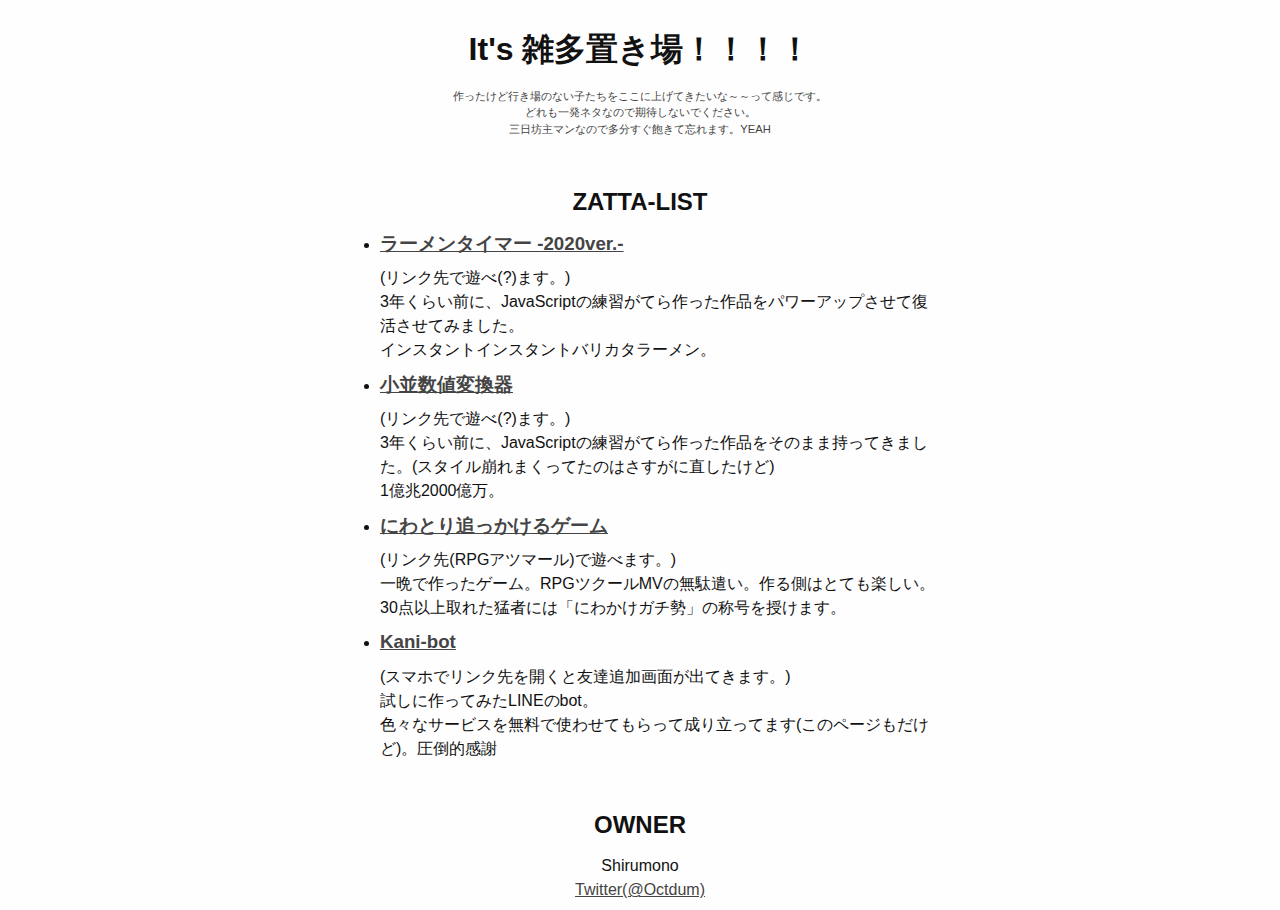
<file: docs/index.html>
﻿<!DOCTYPE html>
<html>
<head>
    <title>It's zatta na okiba.</title>

    <link rel="apple-touch-icon" href="favicon.ico" >
    <link rel="shortcut icon" href="favicon.ico" />
    <link rel="stylesheet" href="source/style.css">

    <meta charset="utf-8" />
    <meta content="width=device-width, initial-scale=1, user-scalable=no" name="viewport">
    <meta http-equiv="X-UA-Compatible" content="IE=edge" />
</head>
<body>
    <header>
        <h1>
            It's 雑多置き場！！！！
        </h1>
        <div>
            作ったけど行き場のない子たちをここに上げてきたいな～～って感じです。<br />
            どれも一発ネタなので期待しないでください。<br />
            三日坊主マンなので多分すぐ飽きて忘れます。YEAH<br />
        </div>
    </header>
    <div class="container">
        <h2>ZATTA-LIST</h2>
        <ul>
            <li>
                <h3><a href="ramen_timer_2020/index.html">ラーメンタイマー -2020ver.-</a></h3>
                (リンク先で遊べ(?)ます。)<br />
                3年くらい前に、JavaScriptの練習がてら作った作品をパワーアップさせて復活させてみました。<br />
                インスタントインスタントバリカタラーメン。
            </li>
            <li>
                <h3><a href="konami_number/index.html">小並数値変換器</a></h3>
                (リンク先で遊べ(?)ます。)<br />
                3年くらい前に、JavaScriptの練習がてら作った作品をそのまま持ってきました。(スタイル崩れまくってたのはさすがに直したけど)<br />
                1億兆2000億万。
            </li>
            <li>
                <h3><a href="https://game.nicovideo.jp/atsumaru/games/gm9057">にわとり追っかけるゲーム</a></h3>
                (リンク先(RPGアツマール)で遊べます。)<br />
                一晩で作ったゲーム。RPGツクールMVの無駄遣い。作る側はとても楽しい。<br />
                30点以上取れた猛者には「にわかけガチ勢」の称号を授けます。
            </li>
            <li>
                <h3><a href="https://line.me/R/ti/p/@qah3952a">Kani-bot</a></h3>
                (スマホでリンク先を開くと友達追加画面が出てきます。)<br />
                試しに作ってみたLINEのbot。<br />
                色々なサービスを無料で使わせてもらって成り立ってます(このページもだけど)。圧倒的感謝<br />
            </li>
        </ul>
    </div>
    <div>
        <h2>OWNER</h2>
        <div>
            Shirumono
        </div>
        <div>
            <a href="https://twitter.com/Octdum">Twitter(@Octdum)</a>
        </div>
    </div>
</body>
</html>
</file>
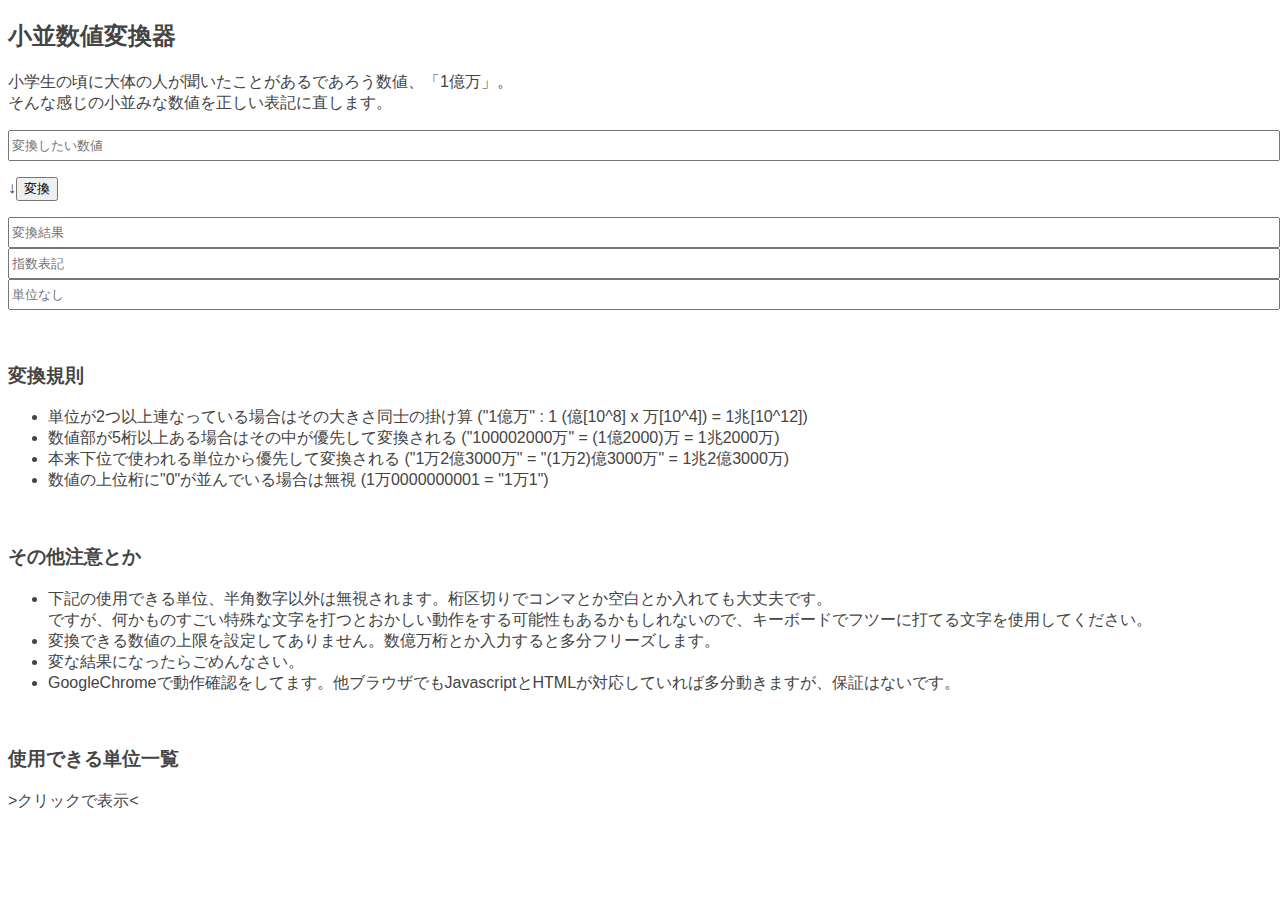
<file: docs/konami_number/index.html>
﻿<!DOCTYPE html>
<html>
<head>
    <title>小並数値変換器</title>
    <style>
        body {
            background: #fff;
            color: #444;
            font-size: 16px;
            font-family: 'メイリオ', Meiryo, 'ヒラギノ角ゴ Pro W3', 'Hiragino Kaku Gothic Pro', Helvetica, Arial, 'ＭＳ Ｐゴシック', sans-serif;
        }

        .UpdateLogList li {
            margin-bottom: 20px;
        }

        .UpdateLogList ul {
            padding-left: 20px;
        }

        .UpdateLog li {
            margin: auto;
        }
    </style>

    <meta charset="utf-8" />
    <meta content="width=device-width, initial-scale=1, user-scalable=no" name="viewport">
    <meta http-equiv="X-UA-Compatible" content="IE=edge" />
</head>
<body>
	<h2>小並数値変換器</h2>
	<p>小学生の頃に大体の人が聞いたことがあるであろう数値、「1億万」。<br />そんな感じの小並みな数値を正しい表記に直します。</p>
	<p>
		<input id="eInputStr" type="text" style="width:100%;height:25px" placeholder="変換したい数値"/>
	</p>
	<p style="text-align:left">
		↓<input type="button" onclick="pushConvertButton();" value="変換"/>
	</p>
	<p>
		<input readonly id="eResultRfx" type="text" style="width:100%; height:25px;" placeholder="変換結果" />
		<input readonly id="eResultExp" type="text" style="width:100%; height:25px;" placeholder="指数表記" />
		<input readonly id="eResultNon" type="text" style="width:100%; height:25px;" placeholder="単位なし" />
	</p>
	<br />
	<h3>変換規則</h3>
	<ul>
		<li>単位が2つ以上連なっている場合はその大きさ同士の掛け算 ("1億万" : 1 (億[10^8] x 万[10^4]) = 1兆[10^12])</li>
		<li>数値部が5桁以上ある場合はその中が優先して変換される ("100002000万" = (1億2000)万 = 1兆2000万)</li>
		<li>本来下位で使われる単位から優先して変換される ("1万2億3000万" = "(1万2)億3000万" = 1兆2億3000万)</li>
		<li>数値の上位桁に"0"が並んでいる場合は無視 (1万0000000001 = "1万1")</li>
	</ul>
	<br />
	<h3>その他注意とか</h3>
	<ul>
		<li>下記の使用できる単位、半角数字以外は無視されます。桁区切りでコンマとか空白とか入れても大丈夫です。</li>
		ですが、何かものすごい特殊な文字を打つとおかしい動作をする可能性もあるかもしれないので、キーボードでフツーに打てる文字を使用してください。
		<li>変換できる数値の上限を設定してありません。数億万桁とか入力すると多分フリーズします。</li>
		<li>変な結果になったらごめんなさい。</li>
		<li>GoogleChromeで動作確認をしてます。他ブラウザでもJavascriptとHTMLが対応していれば多分動きますが、保証はないです。</li>
	</ul>
	<br />
	<h3>使用できる単位一覧</h3>
	<span id="eListActiveButton" onclick="pushPrefixList()" style="cursor:pointer" >>クリックで表示<</span>
	<p id="ePrefixList" style="display:none">
	</p>

	<script>
		//単位の定義(重さが小さい順)
		var pfxJp   = ["万", "億", "兆", "京", "垓", "𥝱", "穣", "溝", "澗", "正", "載", "極", "恒河沙", "阿僧祇", "那由他", "不可思議", "無量大数"];
		var pfxNm   = [4, 8, 12, 16, 20, 24, 28, 32, 36, 40, 44, 48, 52, 56, 60, 64, 68];
		var zeroStr = "00000000000000000000000000000000000000000000000000000000000000000000";

		//単位の表示ボタンが押されたときに実行される処理
		function pushPrefixList() {
			var obj = document.getElementById("ePrefixList").style;
			obj.display = (obj.display == "none" ? "block" : "none");
			document.getElementById("eListActiveButton").textContent = (obj.display == "none" ?  ">クリックで表示<" : "<クリックで非表示>")
		}

		//受け取った文字列型小並数値を文字列型数値に変換
		function convertKonamiNumber(inStr) {
			var funcCnt = 0;					//関数が呼び出された回数(暴走回避用)

			return getFactor(Infinity);

			//単位の後に続く係数を調べる
			function getFactor(parentDig) {
				funcCnt++;
				if (funcCnt >= 1000) { return "0"; }

				var factorStr = "";				//係数を格納する文字列

				var factorDig = 0;				//係数の桁数
				var zeroDig = 0;				//0が続いている桁数
				
				//一時的な変数
				var catchChar = '';				//取得した1文字を格納する
				var prefixId = -1;				//取得した単位と"一致"した、単位配列の要素番号
				var prefixLength = 0;			//取得した単位の文字列長
				var subText = "";				//文字列検索用変数

				while (inStr != "") {
					//末尾1文字を取得
					catchChar = inStr.slice(-1);
					if ( !isNaN(catchChar) && catchChar != ' ' ) {
						//取得した文字が数字の場合
						if (catchChar == '0') {
							//数字が0の場合
							zeroDig++;
						} else {
							//数字が0以外の場合
							factorDig += zeroDig + 1;
							//係数の桁を追加
							factorStr = catchChar + addZero(zeroDig) + factorStr;
							zeroDig = 0;
						}
						//小並数値の末尾1桁を調べたので削除
						inStr = inStr.slice(0,-1);
					} else {
						//取得した文字が数字以外(桁)
						zeroDig = 0;
						prefixLength = 0;

						//桁数の取得
						while (isNaN(inStr.substr(-prefixLength - 1, 1)) || inStr.substr(-prefixLength - 1, 1) == ' ') {
							if (prefixLength > 0) {
								subText = inStr.slice(-prefixLength - 4, -prefixLength);
							} else {
								subText = inStr.substr(-4);
							}
							
							if (subText == "") { break; }
							prefixId = searchPrefix(subText);
							if (prefixId != -1) {
								//桁が見つかった場合、桁数の追加
								zeroDig += pfxNm[prefixId];
								prefixLength += pfxJp[prefixId].length;
							} else {
								prefixLength += 1;
							}
						}

						if (zeroDig > 0) {
							if (factorStr == "") {
								factorStr = "0";
								factorDig = 1;
							}

							if (factorDig > zeroDig) {
								//取得した桁の大きさが、自身の桁より小さい場合、再帰させてその単位の係数を得る
								//ここに来るのは「数字が単位の大きさ以上につながっているとき」
								inStr = inStr.slice(0, -prefixLength);
								var factorFactorStr = getFactor(factorDig + zeroDig - 1);

								if (factorFactorStr != "0") {
									//係数が0ではない場合
									factorStr = factorFactorStr + addZero(zeroDig - 1) + factorStr;
									factorDig += factorFactorStr.length + zeroDig - 1;
								}
							} else if (parentDig + factorDig <= zeroDig) {
								//取得した桁の大きさが、再帰元の桁数 以上 の場合、再帰元に帰る
								break;
							} else {
								//再帰元の桁数以下(不正確な記述)であるが、自身の係数から見て正しい単位である場合
								inStr = inStr.slice(0, -prefixLength);
								var factorFactorStr = getFactor(zeroDig);

								if (factorFactorStr != "0") {
									//係数が0ではない場合
									zeroDig -= factorDig;
									factorStr = factorFactorStr + addZero(zeroDig) + factorStr;
									factorDig += factorFactorStr.length + zeroDig;
								}
							}
						} else {
							//意味のない文字の塊である場合
							inStr = inStr.slice(0, -prefixLength);
						}
					}
				}

				//係数が見つからない場合は0として返す
				if (factorStr == "") {
					factorStr = "0";
				}
				return factorStr;
			}

			//桁数分の0を文字列にして返す
			function addZero(length) {
				if (length < 1) { return ""; }
				var str = "";
				for (; length >= zeroStr.length; length -= zeroStr.length) {
					str += zeroStr;
				}
				str += zeroStr.slice(0, length);
				return str;
			}

			//文字列に含まれた単位があるか調べる。右側優先の探索で、戻り値にはpfxJpの配列添え字が返る(引数の文字列は4文字以上)
			function searchPrefix(pStr) {
				var idx;
				for (idx = 0; idx < pfxJp.length && pStr.slice(-pfxJp[idx].length) != pfxJp[idx]; idx++) { }
				if (idx == pfxJp.length) {
					idx = -1;
				}
				return idx;
			}
		}

		//単位一覧リストを更新する
		function syncPrefixList() {
			var str = "";
			str += "<table>";
			for (var i = 0; i < pfxJp.length; i++) {
				str += "<tr>";
				str += "<td>" + pfxJp[i] + "</td>";
				str += "<td> : 1" + zeroStr.slice(-pfxNm[i]) + "</td>";
				str += "</tr>";
			}
			str += "</table>";
			document.getElementById("ePrefixList").innerHTML = str;
		}
		syncPrefixList();

		//変換ボタンが押されたときに実行される処理
		function pushConvertButton() {
			var inStr = document.getElementById("eInputStr").value;
			var resStr = convertKonamiNumber(inStr);
			document.getElementById("eResultRfx").value = convertPrefixNumber(resStr);
			document.getElementById("eResultExp").value = convertExponentNumber(resStr);
			document.getElementById("eResultNon").value = resStr;
		}

		//受け取った文字列型数値を指数表記にして返す
		function convertExponentNumber(str) {
			var kasuu = str.slice(0, 1);
			var c = str.slice(1, 6);
			if (c != "") {
				kasuu += "." + c;
			}
			kasuu += " x 10^"
			var sisuu = str.length - 1;
			var output = kasuu + String(sisuu);
			return output;
		}


		//受け取った文字列型数値を接頭語を付けて返す
		function convertPrefixNumber(str) {
			var now_t;
			var outstr = "", keistr = "";
			var n_zero = false;

			for (var now_t = 0; now_t < pfxJp.length; now_t++) {
				if (str.length <= pfxNm[now_t]) {
					break;
				}
			}
			for (var len = str.length; len > pfxNm[0]; len--) {
				var c = str.slice(0, 1);
				if (n_zero == true || c != "0") {
					keistr += c;

					n_zero = true;
				}

				if (len == pfxNm[now_t - 1] + 1) {
					if (n_zero == true) {
						outstr += keistr + pfxJp[now_t - 1];
					}
					now_t--;
					keistr = "";
					n_zero = false;
				}
				str = str.slice(1);
			}

			//最後に単位のない下位桁を追加
			for (var len = pfxNm[0]; len >= 0; len--) {
				var c = str.slice(0, 1);
				if (n_zero == true || c != "0") {
					outstr += c;
					n_zero = true;
				}
				str = str.slice(1);
			}

			if (outstr == "") {
				outstr = "0";
			}
			return outstr;
		}

	</script>
</body>
</html>

<!--
	1億万			/ 1兆			/ 1 0000 0000 0000	
	1億1万			/ 1億1万			/      1 0001 0000
	1億万1万			/ 1兆1万			/ 1 0000 0001 0000
	1億万10000万		/ 1兆1億			/ 1 0001 0000 0000
-->
</file>
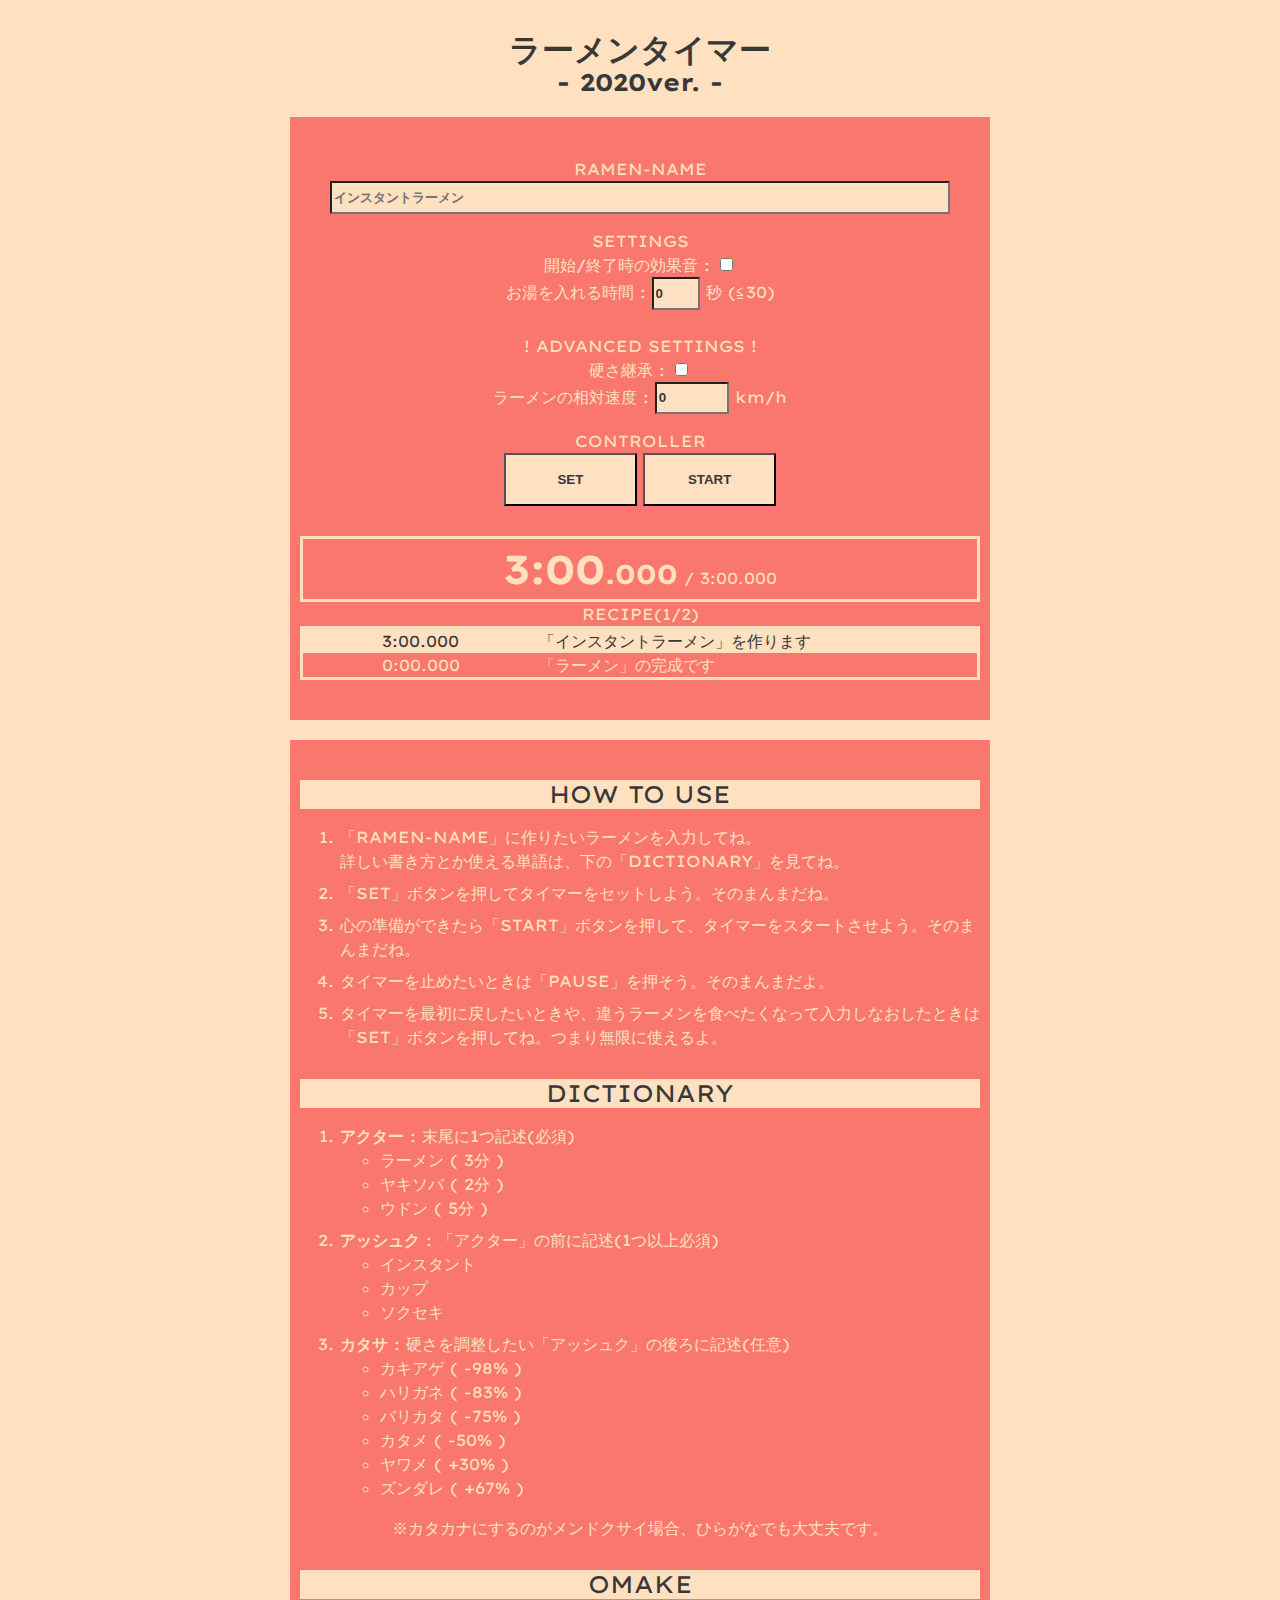
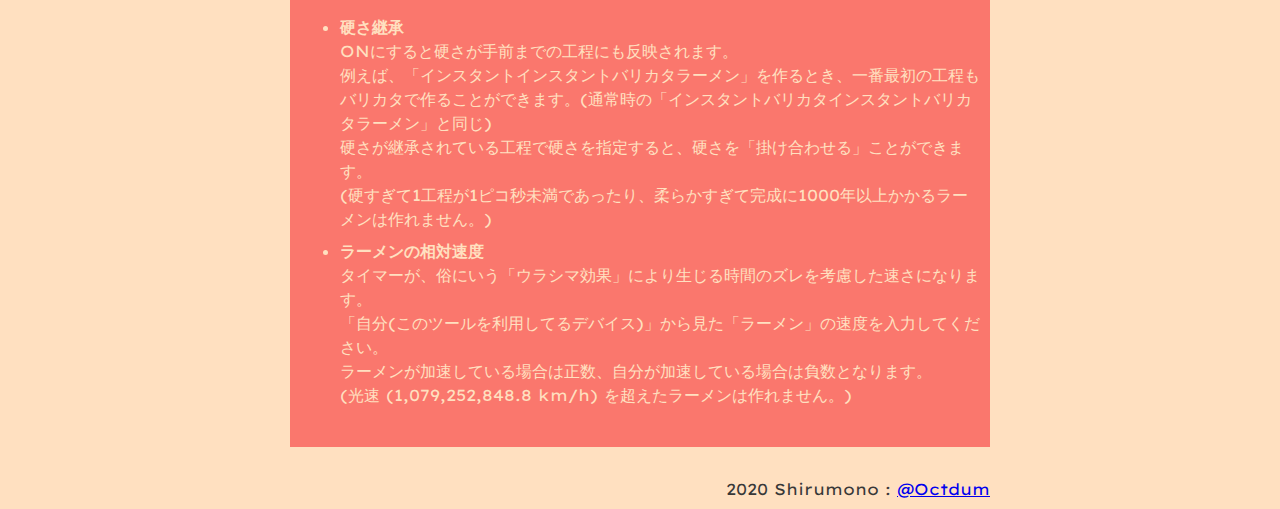
<file: docs/ramen_timer_2020/index.html>
﻿<!DOCTYPE html>
<html>
<head>
    <title>ラーメンタイマー -2020ver.-</title>

    <link rel="apple-touch-icon" href="favicon.ico">
    <link rel="shortcut icon" href="favicon.ico" />
    <link rel="stylesheet" href="source/style.css">
    <link href="https://fonts.googleapis.com/css?family=Kosugi+Maru|Lexend+Exa&display=swap" rel="stylesheet">

    <meta charset="utf-8" />
    <meta content="width=device-width, initial-scale=1, user-scalable=no" name="viewport">
    <meta http-equiv="X-UA-Compatible" content="IE=edge" />
</head>
<body>
    <header></header>
    <div class="content">
        <div class="content_header">
            <h1>ラーメンタイマー</h1>
            <h2>- 2020ver. -</h2>
        </div>
        <div class="content_container">
            <div class="timer_input">
                <div>
                    <div>
                        RAMEN-NAME
                    </div>
                    <div>
                        <input id="input_ramen_name" class="textline" type="text" placeholder="インスタントラーメン" />
                    </div>
                </div>
                <div>
                    <div>
                        SETTINGS
                    </div>
                    <div>
                        開始/終了時の効果音 : <input id="input_timer_sound" type="checkbox" />
                    </div>
                    <div>
                        お湯を入れる時間 :
                        <input id="input_timer_interval" class="textline" type="number" value="0" />
                        秒 (≦30)
                    </div>
                    <br />
                    <div>! ADVANCED SETTINGS !</div>
                    <div>
                        硬さ継承 : <input id="input_recipe_katasa_inhelit" type="checkbox" />
                    </div>
                    <div>
                        ラーメンの相対速度 :
                        <input id="input_ramen_speed" class="textline" type="number" value="0" />
                        km/h
                    </div>
                </div>
                <div>
                    <div>
                        CONTROLLER
                    </div>
                    <input type="button" class="button" onclick="application.OnPushedTimerSet();" value="SET" />
                    <input type="button" class="button" id="input_timer_controll_action" onclick="application.OnPushedTimerAction();" value="START" />
                </div>
                <div id="output_error">
                    <div>
                        ERRORLOG
                    </div>
                    <div id="output_error_info">
                        JavaScriptが利用できる環境で実行してください...<br />
                    </div>
                </div>
            </div>
            <div class="timer_output">
                <div class="timer_display">
                    <div>
                        <span id="output_time_n">3:00</span><span id="output_time_m">.000</span>
                        / <span id="output_time_length">3:00.000</span>
                    </div>
                </div>
                <div>
                    RECIPE(<span id="output_recipe_progress">0</span>/<span id="output_recipe_length">0</span>)
                </div>
                <div id="output_recipe">

                </div>
                <div id="output_timelag">
                    
                </div>
            </div>
        </div>
        <div class="content_container">
            <div>
                <h2>HOW TO USE</h2>
                <ol>
                    <li>
                        「RAMEN-NAME」に作りたいラーメンを入力してね。<br />
                        詳しい書き方とか使える単語は、下の「DICTIONARY」を見てね。
                    </li>
                    <li>
                        「SET」ボタンを押してタイマーをセットしよう。そのまんまだね。
                    </li>
                    <li>
                        心の準備ができたら「START」ボタンを押して、タイマーをスタートさせよう。そのまんまだね。
                    </li>
                    <li>
                        タイマーを止めたいときは「PAUSE」を押そう。そのまんまだよ。
                    </li>
                    <li>
                        タイマーを最初に戻したいときや、違うラーメンを食べたくなって入力しなおしたときは「SET」ボタンを押してね。つまり無限に使えるよ。
                    </li>
                </ol>
            </div>
            <div>
                <h2>DICTIONARY</h2>
                <ol id="output_word_list">
                </ol>
                ※カタカナにするのがメンドクサイ場合、ひらがなでも大丈夫です。
            </div>
            <div>
                <h2>OMAKE</h2>
                <ul>
                    <li>
                        <b>硬さ継承</b><br />
                        ONにすると硬さが手前までの工程にも反映されます。<br />
                        例えば、「インスタントインスタントバリカタラーメン」を作るとき、一番最初の工程もバリカタで作ることができます。(通常時の「インスタントバリカタインスタントバリカタラーメン」と同じ)<br />
                        硬さが継承されている工程で硬さを指定すると、硬さを「掛け合わせる」ことができます。<br />
                        (硬すぎて1工程が1ピコ秒未満であったり、柔らかすぎて完成に1000年以上かかるラーメンは作れません。)
                    </li>
                    <li>
                        <b>ラーメンの相対速度</b><br />
                        タイマーが、俗にいう「ウラシマ効果」により生じる時間のズレを考慮した速さになります。<br />
                        「自分(このツールを利用してるデバイス)」から見た「ラーメン」の速度を入力してください。<br />
                        ラーメンが加速している場合は正数、自分が加速している場合は負数となります。<br />
                        (光速 (1,079,252,848.8 km/h) を超えたラーメンは作れません。)
                    </li>
                </ul>
            </div>
        </div>
    </div>
    <footer>
        <div>
            2020 Shirumono : <a href="https://twitter.com/Octdum">@Octdum</a>
        </div>
    </footer>
    <audio id="audio_timer_start" preload="auto" src="source/gong_start.mp3"></audio>
    <audio id="audio_timer_finish" preload="auto" src="source/gong_finish.mp3"></audio>
    <script type="text/javascript" src="source/main.js"></script>
</body>
</html>
</file>
<file: docs/source/style.css>
﻿html {
	font-family: 'メイリオ', 'Meiryo UI', sans-serif;
	line-height: 1.5;
	background-color: #fefefe;
	color: #111111;
	text-align: center;
}

h1, h2, h3, h4, h5, h6 {
	line-height: 1.2;
	text-align: center;
	margin: 0.6em 0;
}

ol, ul {
	text-align: left;
}

li {
	margin : 0.5em 0 0 0;
	text-align:left;
}

li > h3 {
	text-align : left;
}

a:link {
	color: #444444;
}

a:visited {
	color: #888888;
}

header {
	margin: 30px auto;
}

header > div {
	font-size: 0.7em;
	color: #444444;
}

.container {
	max-width: 600px;
	margin: 50px auto;
}

footer {
	max-width: 700px;
	margin: 0px auto;
	text-align: right;
}
</file>
<file: docs/ramen_timer_2020/source/style.css>
﻿html {
	font-family: 'Lexend Exa', 'Kosugi Maru', sans-serif;
	line-height: 1.5;
	background-color: #FFE0C0;
	color: #383838;
}

h1, h2, h3, h4, h5, h6 {
	line-height: 1.2;
	text-align: center;
	margin: 0;
}

ol, ul {
	text-align: left;
}

li {
	margin : 0.5em 0 0 0;
}


.button {
	margin: 0px 0px;
	width: 10em;
	height: 4em;
	background-color: #FFE0C0;
	color: #383838;
	font-weight: bold;
}

.textline {
	margin: 0px 0px;
	height: 2em;
	background-color: #FFE0C0;
	color: #383838;
	font-weight: bold;
}

.content {
	margin: 30px auto;
	padding: 0;
}

.content_container {
	max-width: 700px;
	margin: 20px auto;
	padding: 10px 0px;
	text-align: center;
	background-color: #FA776D;
	color: #FFE0C0;
}

.content_container > div {
	margin: 30px 10px;
}

.content_container h2 {
	background-color: #FFE0C0;
	color: #383838;
	font-weight: normal;
}

.content_header {
	margin: 20px;
	text-align: center;
	white-space: nowrap;
}

.timer_input > div {
	margin: 15px 0px;
}

#input_ramen_name {
	width: 90%;
}

#input_timer_interval {
	width : 3em;
}

#input_ramen_speed {
	width: 5em;
}

#output_time_n {
	font-size: 2.5em;
	font-weight:bold;
}

#output_time_m {
	font-size: 1.7em;
	font-weight: bold;
}

.timer_display {
	border: solid;
	margin: 10px 0 0 0;
}

#output_recipe {
	margin: 0;
	border: solid;
	background-color: #FA776D;
	color: #FFE0C0;

	max-height: 20em;
	overflow-y:scroll;
}

#output_recipe .recipe_item {
	overflow: hidden;
}

#output_recipe .recipe_t {
	background-color: #FFE0C0;
	color: #383838;
}

#output_recipe .recipe_time {
	width: 35%;
	float: left;
}

#output_recipe .recipe_desc {
	float: left;
	width: 65%;
	font-size: 1.0em;
	text-align: left;
}

#output_timelag {
	text-align: right;
	font-size: 0.8em;
}

#output_word_list > li > ul > li {
	margin: 0;
}

footer {
	max-width: 700px;
	margin: 0px auto;
	text-align: right;
}
</file>
